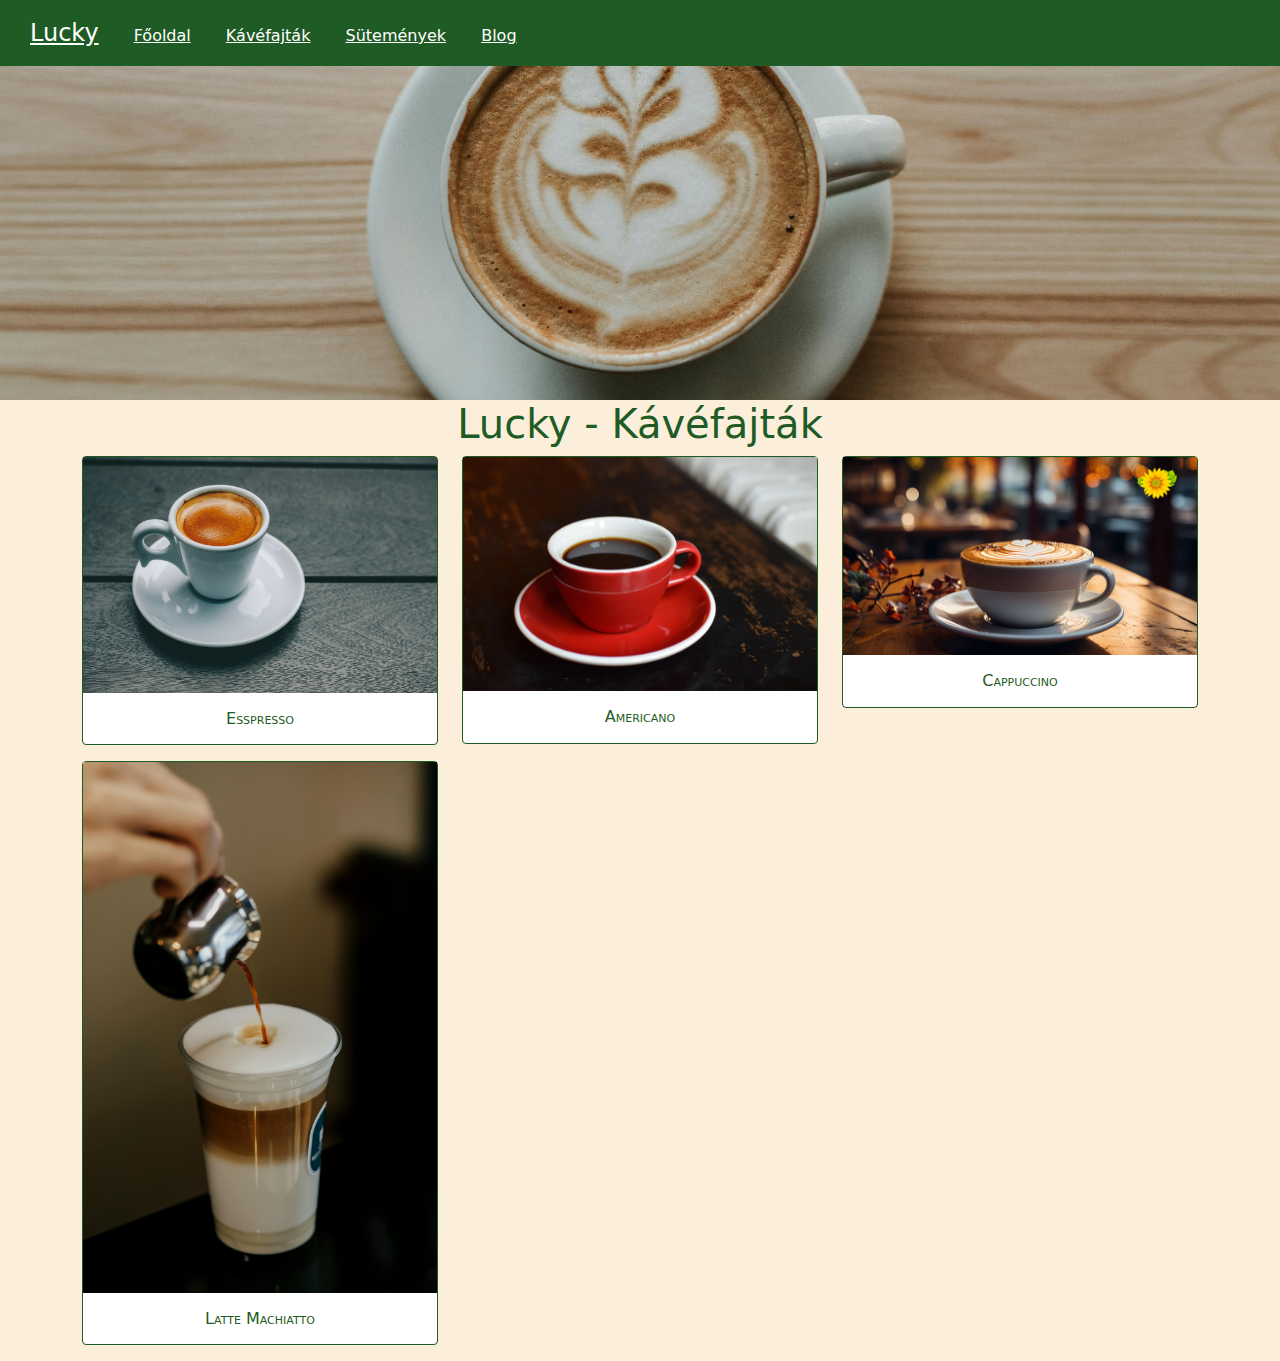
<file: kavefajtak.html>
<!DOCTYPE html>
<html lang="hu">

<head>
    <meta charset="UTF-8">
    <meta name="viewport" content="width=device-width, initial-scale=1.0">
    <link href="https://cdn.jsdelivr.net/npm/bootstrap@5.3.3/dist/css/bootstrap.min.css" rel="stylesheet"
        integrity="sha384-QWTKZyjpPEjISv5WaRU9OFeRpok6YctnYmDr5pNlyT2bRjXh0JMhjY6hW+ALEwIH" crossorigin="anonymous">
    <link rel="stylesheet" href="css/lucky.css">
    <title>Lucky - Kavéfajták</title>
</head>

<body>
    <nav class="containter-fluid">
        <div class="row">
            <div class="col-12">
                <a href="./index.html">Lucky</a>
                <a href="./index.html">Főoldal</a>
                <a href="./kavefajtak.html">Kávéfajták</a>
                <a href="./sutemenyek.html">Sütemények</a>
                <a href="./blog.html">Blog</a>
            </div>
        </div>
    </nav>
    <div class="banner"></div>

    <div class="container">
        <h1>Lucky - Kávéfajták</h1>
        <div class="row">
            <div class="col-lg-4">
                <div class="kave">
                    <img src="img/coffees/espresso_k.jpg" alt="espresso" title="espresso" class="img-fluid">
                    <h2>Esspresso</h2>
                </div>
            </div>
            <div class="col-lg-4">
                <div class="kave">
                    <img src="img/coffees/americano_k.jpg" alt="americano" title="americano" class="img-fluid">
                    <h2>Americano</h2>
                </div>
            </div>
            <div class="col-lg-4" data-bs-toggle="modal" data-bs-target="#cappuccinoModal">
                <div class="kave">
                    <img src="./img/flowers.png" alt="flower" title="flower" id="napiajanlat">
                    <img src="img/coffees/cappuccino_k.jpg" alt="cappuccino" title="cappuccino" class="img-fluid">
                    <h2>Cappuccino</h2>
                </div>
            </div>
            <div class="col-lg-4">
                <div class="kave">
                    <img src="img/coffees/latte_k.jpg" alt="latte" title="latte" class="img-fluid">
                    <h2>Latte Machiatto</h2>
                </div>
            </div>
        </div>
    </div>
    <!-- Modal -->
    <div class="modal fade" id="cappuccinoModal" tabindex="-1" aria-labelledby="cappuccinoModalLabel">
        <div class="modal-dialog">
            <div class="modal-content">
                <div class="modal-header">
                    <h1 class="modal-title fs-5" id="cappuccinoModalLabel">Cappuccino</h1>
                    <button type="button" class="btn-close" data-bs-dismiss="modal" aria-label="Close"></button>
                </div>
                <div class="modal-body">
                    Lorem ipsum dolor sit amet, consectetur adipisicing elit. Dolore hic qui nesciunt in consectetur molestiae quidem possimus, ut distinctio. Animi in accusantium laboriosam. Blanditiis nobis deleniti hic quo eveniet autem?
                </div>
                <div class="modal-footer">
                    <button type="button" class="btn btn-success" data-bs-dismiss="modal">Bezárás</button>
                </div>
            </div>
        </div>
    </div>
    <script src="https://cdn.jsdelivr.net/npm/bootstrap@5.3.3/dist/js/bootstrap.bundle.min.js" integrity="sha384-YvpcrYf0tY3lHB60NNkmXc5s9fDVZLESaAA55NDzOxhy9GkcIdslK1eN7N6jIeHz" crossorigin="anonymous"></script>
</body>
</html>
</file>
<file: css/lucky.css>
body, .modal-header, .modal-footer {
    background-color: #fbefdb;
}
nav {
    background-color: #1f5b25;
    padding: 15px;
    position: fixed;
    width: 100%;
}

nav a{
    color: #fff;
    margin: 15px;
}
nav a:hover{
    color: #fff;
    text-decoration: none;
}
nav a:first-child{
    font-size: 1.5em;
}

.banner{
    background-image: url("../img/banner.jpg");
    background-position: center center;
    background-size: cover;
    height: 400px;
}
h1{
    color: #1f5b25;
    text-align: center;
}
#napiajanlat{
    width: 40px;
    position: absolute;
    top: 10px;
    right: 20px;
}
.kave, .suti{
    color:#1f5b25;
    background-color: #fff;
    border: 1px solid #1f5b25;
    border-radius: 4px;
    margin-bottom: 1rem;
    position: relative;
}
.kave:hover, .suti:hover{
    box-shadow:0px 0px 5px #1f5b25;
}
.kave h2, .suti h2{
    font-size: 1rem;
    text-align: center;
    margin-top: 1rem;
    margin-bottom: 1rem;
    font-variant: small-caps;
}
</file>
